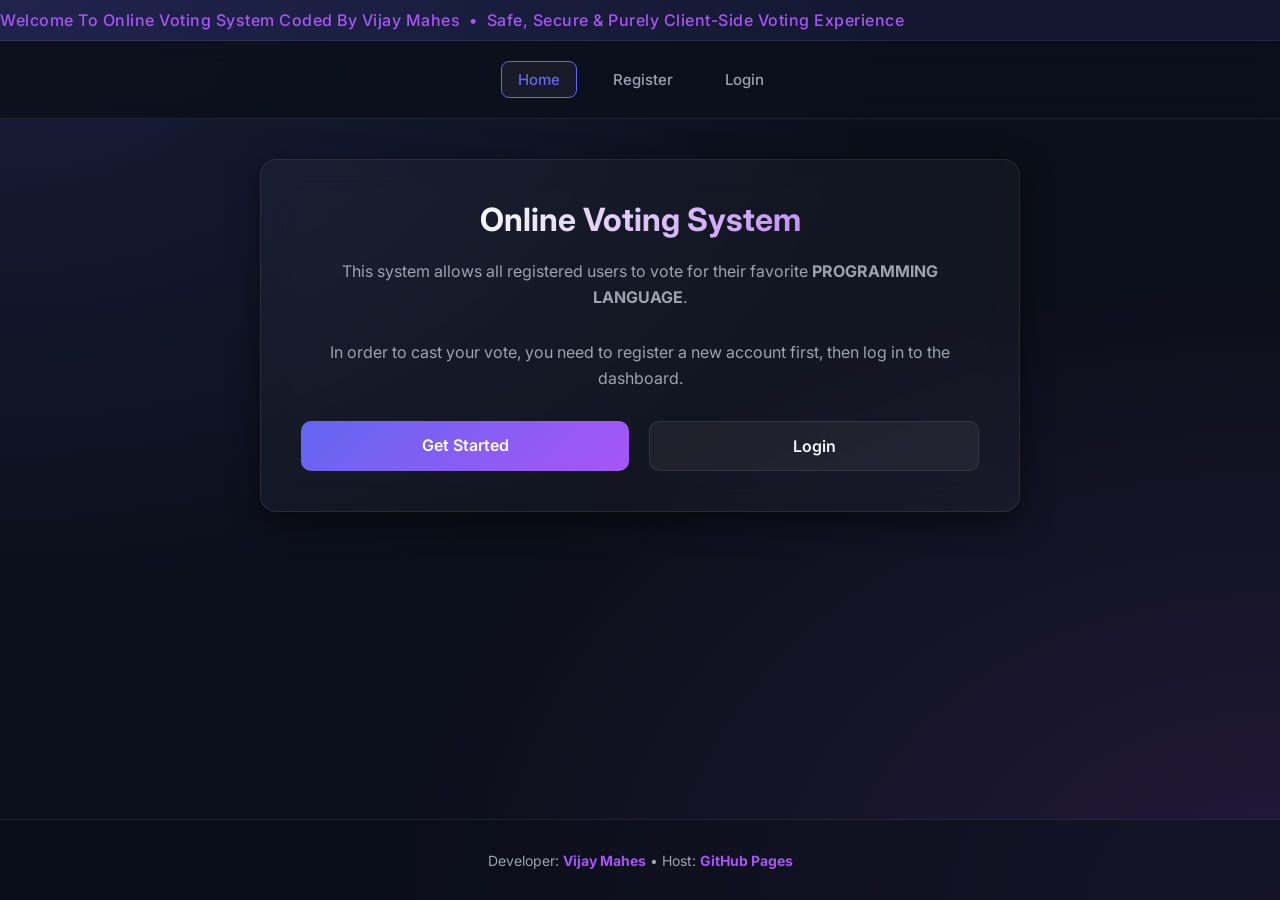
<file: index.html>
<!DOCTYPE html>
<html lang="en">
<head>
    <meta charset="UTF-8">
    <meta name="viewport" content="width=device-width, initial-scale=1.0">
    <title>Online Voting System</title>
    <link rel="stylesheet" href="style.css">
    <script src="auth.js"></script>
    <script>
        // If already logged in, redirect to voter page
        requireNoAuth();
    </script>
</head>
<body>
    <div class="container">
        <div class="card">
            <h1>Online Voting System</h1>
            <p>This system allows all registered users to vote for their favorite <strong>PROGRAMMING LANGUAGE</strong>.</p>
            <p>In order to cast your vote, you need to register a new account first, then log in to the dashboard.</p>
            <div style="display: flex; gap: 20px; justify-content: center; margin-top: 20px;">
                <a href="register.html" class="btn" style="flex: 1;">Get Started</a>
                <a href="login.html" class="btn btn-secondary" style="flex: 1;">Login</a>
            </div>
        </div>
    </div>
</body>
</html>
</file>
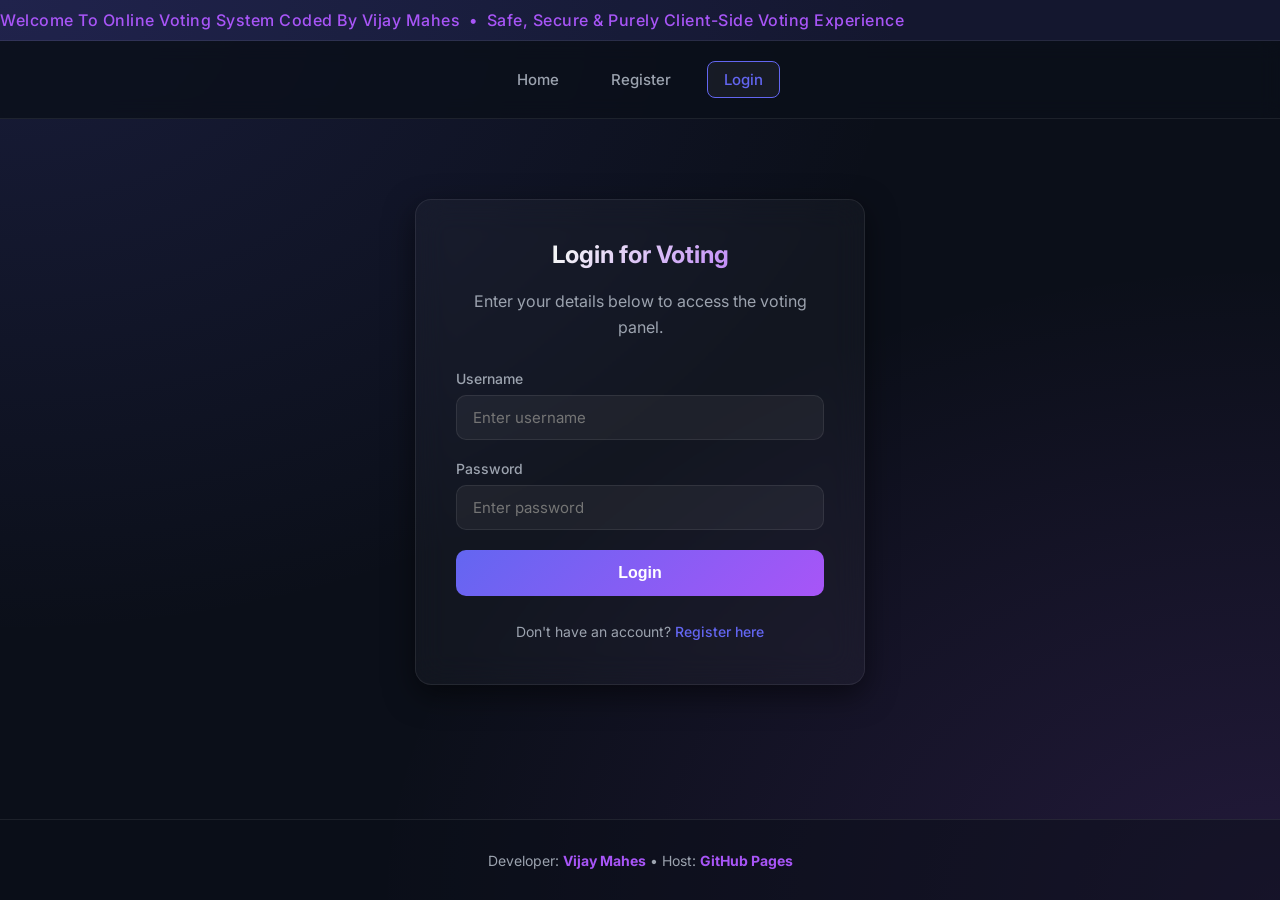
<file: change_pass.html>
<!DOCTYPE html>
<html lang="en">
<head>
    <meta charset="UTF-8">
    <meta name="viewport" content="width=device-width, initial-scale=1.0">
    <title>Change Password - Online Voting System</title>
    <link rel="stylesheet" href="style.css">
    <script src="auth.js"></script>
</head>
<body>
    <div class="container">
        <div class="card" style="max-width: 450px; margin: 40px auto;">
            <h2>Change Password</h2>
            <p>Update your account security credentials.</p>

            <div id="error-alert" class="alert alert-error"></div>
            <div id="success-alert" class="alert alert-success"></div>

            <form id="change-pass-form">
                <div class="form-group">
                    <label for="cpassword">Current Password</label>
                    <input type="password" id="cpassword" required placeholder="Enter current password">
                </div>
                <div class="form-group">
                    <label for="npassword">New Password (min 6 chars)</label>
                    <input type="password" id="npassword" required minlength="6" placeholder="Enter new password">
                </div>
                <div class="form-group">
                    <label for="cnpassword">Confirm New Password</label>
                    <input type="password" id="cnpassword" required placeholder="Confirm new password">
                </div>
                <button type="submit" class="btn">Update Password</button>
            </form>
        </div>
    </div>

    <script>
        const username = requireAuth();

        document.getElementById("change-pass-form").addEventListener("submit", (e) => {
            e.preventDefault();
            const cpassword = document.getElementById("cpassword").value;
            const npassword = document.getElementById("npassword").value;
            const cnpassword = document.getElementById("cnpassword").value;
            const errorAlert = document.getElementById("error-alert");
            const successAlert = document.getElementById("success-alert");

            errorAlert.style.display = "none";
            successAlert.style.display = "none";

            const user = JSON.parse(localStorage.getItem("voter_" + username));

            // Verify current password
            if (user.password !== cpassword) {
                errorAlert.textContent = "Current password is incorrect!";
                errorAlert.style.display = "block";
                return;
            }

            // Verify matches
            if (npassword !== cnpassword) {
                errorAlert.textContent = "New password and confirmation do not match!";
                errorAlert.style.display = "block";
                return;
            }

            // Update password
            user.password = npassword;
            localStorage.setItem("voter_" + username, JSON.stringify(user));

            successAlert.textContent = "Password updated successfully!";
            successAlert.style.display = "block";

            // Reset form
            document.getElementById("change-pass-form").reset();
        });
    </script>
</body>
</html>
</file>
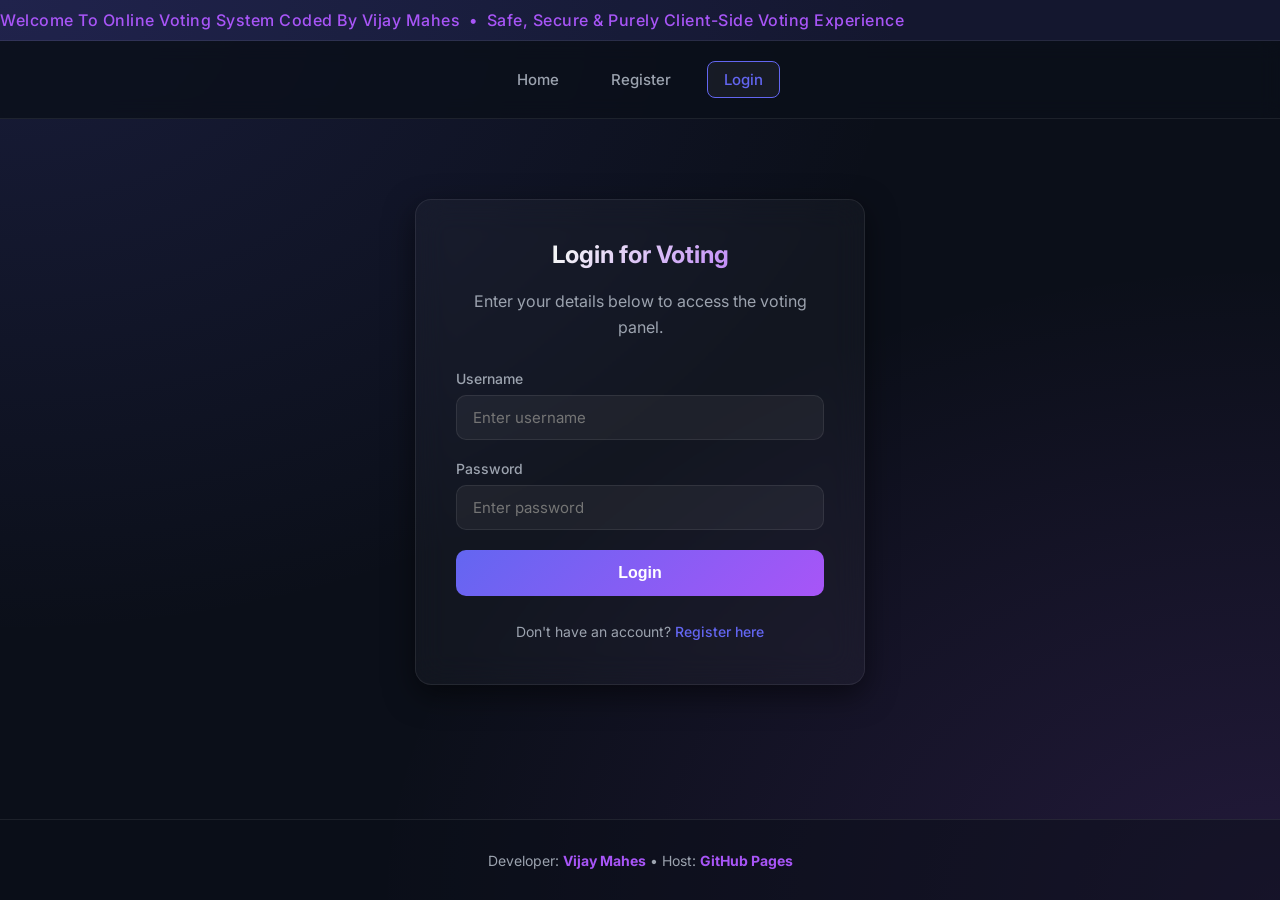
<file: lan_view.html>
<!DOCTYPE html>
<html lang="en">
<head>
    <meta charset="UTF-8">
    <meta name="viewport" content="width=device-width, initial-scale=1.0">
    <title>Voting Results - Online Voting System</title>
    <link rel="stylesheet" href="style.css">
    <script src="auth.js"></script>
</head>
<body>
    <div class="container">
        <div class="card">
            <h2>Voting Results So Far</h2>
            <p>Below are the current vote counts for each programming language.</p>

            <table>
                <thead>
                    <tr>
                        <th style="width: 10%;">ID</th>
                        <th style="width: 25%;">Language</th>
                        <th style="width: 50%;">About</th>
                        <th style="width: 15%; text-align: center;">Votes</th>
                    </tr>
                </thead>
                <tbody id="results-table-body">
                    <!-- Loaded dynamically via JavaScript -->
                </tbody>
            </table>
        </div>
    </div>

    <script>
        requireAuth();

        document.addEventListener("DOMContentLoaded", () => {
            const languages = JSON.parse(localStorage.getItem("languages")) || [];
            const tableBody = document.getElementById("results-table-body");

            if (languages.length === 0) {
                tableBody.innerHTML = `<tr><td colspan="4" style="text-align: center; color: var(--error);">No results found</td></tr>`;
                return;
            }

            languages.forEach(lang => {
                const tr = document.createElement("tr");
                tr.innerHTML = `
                    <td>${lang.lan_id}</td>
                    <td style="font-weight: 600; color: var(--accent-color);">${lang.fullname}</td>
                    <td style="color: var(--text-secondary);">${lang.about}</td>
                    <td style="text-align: center; font-weight: 700; color: var(--success);">${lang.votecount}</td>
                `;
                tableBody.appendChild(tr);
            });
        });
    </script>
</body>
</html>
</file>
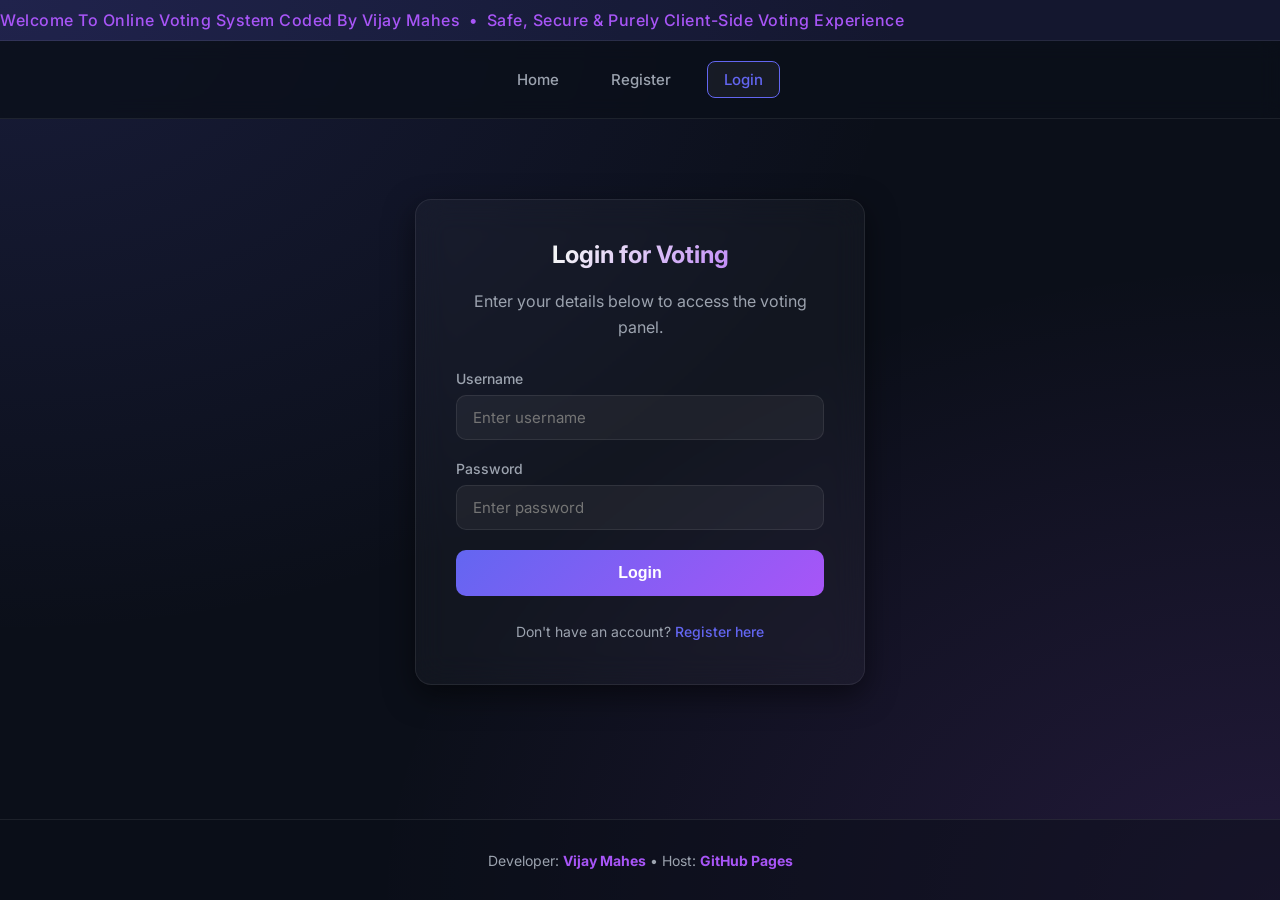
<file: login.html>
<!DOCTYPE html>
<html lang="en">
<head>
    <meta charset="UTF-8">
    <meta name="viewport" content="width=device-width, initial-scale=1.0">
    <title>Login - Online Voting System</title>
    <link rel="stylesheet" href="style.css">
    <script src="auth.js"></script>
    <script>
        requireNoAuth();
    </script>
</head>
<body>
    <div class="container">
        <div class="card" style="max-width: 450px; margin: 40px auto;">
            <h2>Login for Voting</h2>
            <p>Enter your details below to access the voting panel.</p>
            
            <div id="error-alert" class="alert alert-error"></div>

            <form id="login-form">
                <div class="form-group">
                    <label for="username">Username</label>
                    <input type="text" id="username" required placeholder="Enter username">
                </div>
                <div class="form-group">
                    <label for="password">Password</label>
                    <input type="password" id="password" required placeholder="Enter password">
                </div>
                <button type="submit" class="btn">Login</button>
            </form>
            <p style="margin-top: 25px; font-size: 14px; margin-bottom: 0;">
                Don't have an account? <a href="register.html" style="color: var(--primary-color); text-decoration: none; font-weight: 500;">Register here</a>
            </p>
        </div>
    </div>

    <script>
        document.getElementById("login-form").addEventListener("submit", (e) => {
            e.preventDefault();
            const username = document.getElementById("username").value.trim();
            const password = document.getElementById("password").value;
            const errorAlert = document.getElementById("error-alert");

            errorAlert.style.display = "none";

            // Verify user in localStorage
            const userStr = localStorage.getItem("voter_" + username);
            if (!userStr) {
                errorAlert.textContent = "Invalid username or password!";
                errorAlert.style.display = "block";
                return;
            }

            const user = JSON.parse(userStr);
            if (user.password !== password) {
                errorAlert.textContent = "Invalid username or password!";
                errorAlert.style.display = "block";
                return;
            }

            // Set session
            localStorage.setItem("currentUser", username);
            window.location.href = "voter.html";
        });
    </script>
</body>
</html>
</file>
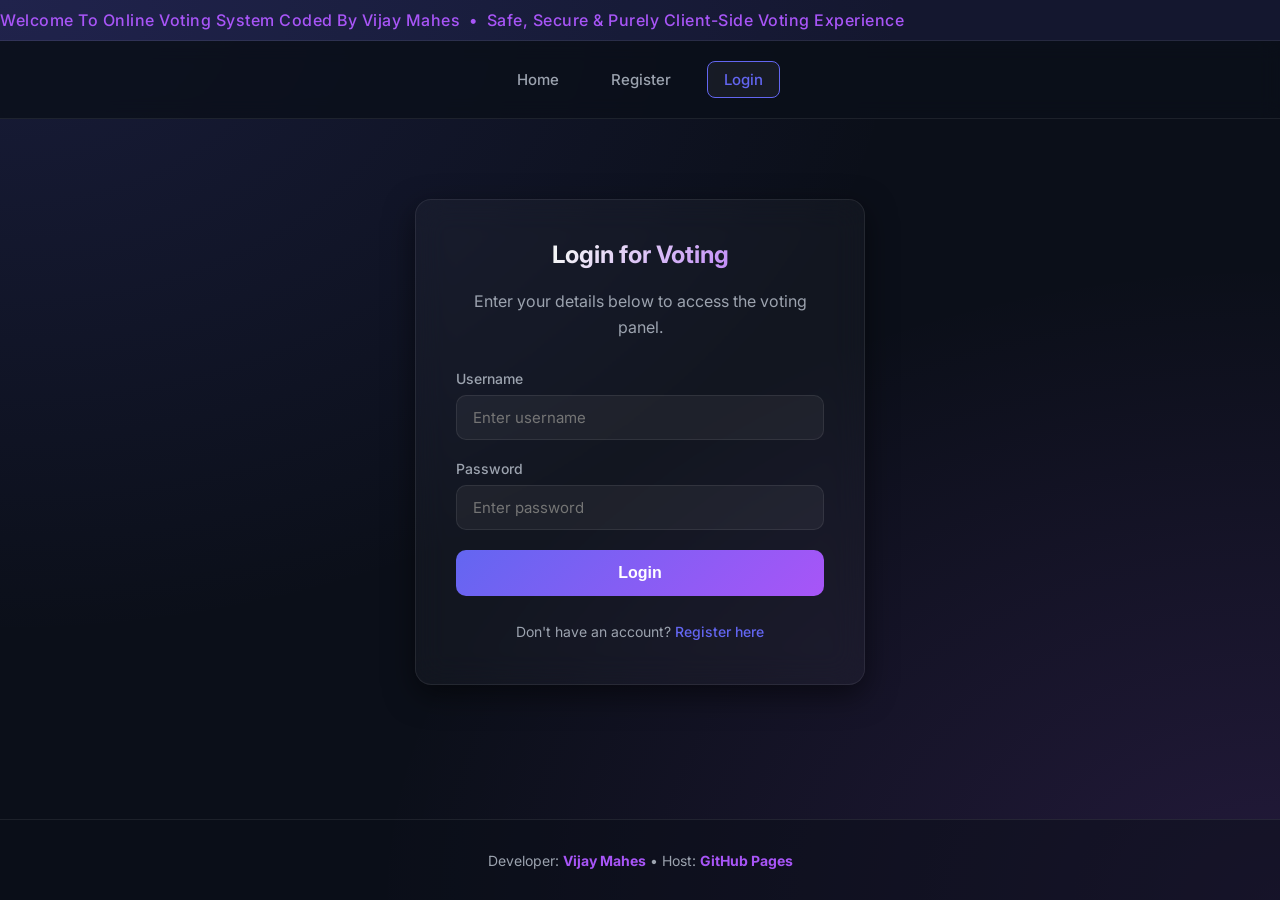
<file: profile.html>
<!DOCTYPE html>
<html lang="en">
<head>
    <meta charset="UTF-8">
    <meta name="viewport" content="width=device-width, initial-scale=1.0">
    <title>Profile - Online Voting System</title>
    <link rel="stylesheet" href="style.css">
    <script src="auth.js"></script>
</head>
<body>
    <div class="container">
        <div class="card" style="max-width: 500px; margin: 40px auto;">
            <h2>Voter Profile</h2>
            <p>Here are your voter registration details and status.</p>

            <div style="background: rgba(255, 255, 255, 0.02); border: 1px solid var(--card-border); border-radius: 12px; padding: 25px; text-align: left; margin-bottom: 30px;">
                <div style="display: flex; justify-content: space-between; margin-bottom: 15px; border-bottom: 1px solid rgba(255, 255, 255, 0.05); padding-bottom: 10px;">
                    <span style="color: var(--text-secondary);">Full Name</span>
                    <span id="fullname-display" style="font-weight: 600;"></span>
                </div>
                <div style="display: flex; justify-content: space-between; margin-bottom: 15px; border-bottom: 1px solid rgba(255, 255, 255, 0.05); padding-bottom: 10px;">
                    <span style="color: var(--text-secondary);">Username</span>
                    <span id="username-display" style="font-weight: 600; color: var(--accent-color);"></span>
                </div>
                <div style="display: flex; justify-content: space-between; align-items: center; padding-top: 5px;">
                    <span style="color: var(--text-secondary);">Status</span>
                    <span id="status-badge" style="font-size: 13px; font-weight: 600; padding: 4px 10px; border-radius: 6px;"></span>
                </div>
            </div>

            <div id="voted-language-section" style="display: none; padding: 18px; border-radius: 10px; background: rgba(16, 185, 129, 0.05); border: 1px solid rgba(16, 185, 129, 0.1); color: var(--success); font-weight: 500; font-size: 15px; margin-bottom: 25px;">
                You have voted for: <span id="voted-language" style="font-weight: 700;"></span>
            </div>

            <div id="no-vote-section" style="display: none; padding: 18px; border-radius: 10px; background: rgba(239, 68, 68, 0.05); border: 1px solid rgba(239, 68, 68, 0.1); color: var(--error); font-weight: 500; font-size: 15px; margin-bottom: 25px;">
                You have not voted yet. <a href="voter.html" style="color: var(--primary-color); text-decoration: underline; font-weight: 600;">Submit your vote here!</a>
            </div>
        </div>
    </div>

    <script>
        const username = requireAuth();

        document.addEventListener("DOMContentLoaded", () => {
            const user = JSON.parse(localStorage.getItem("voter_" + username));

            document.getElementById("fullname-display").textContent = `${user.firstname} ${user.lastname}`;
            document.getElementById("username-display").textContent = user.username;

            const badge = document.getElementById("status-badge");
            if (user.status === "VOTED") {
                badge.textContent = "VOTED";
                badge.style.background = "rgba(16, 185, 129, 0.1)";
                badge.style.color = "var(--success)";
                badge.style.border = "1px solid rgba(16, 185, 129, 0.2)";

                document.getElementById("voted-language").textContent = user.voted;
                document.getElementById("voted-language-section").style.display = "block";
            } else {
                badge.textContent = "PENDING";
                badge.style.background = "rgba(239, 68, 68, 0.1)";
                badge.style.color = "var(--error)";
                badge.style.border = "1px solid rgba(239, 68, 68, 0.2)";

                document.getElementById("no-vote-section").style.display = "block";
            }
        });
    </script>
</body>
</html>
</file>
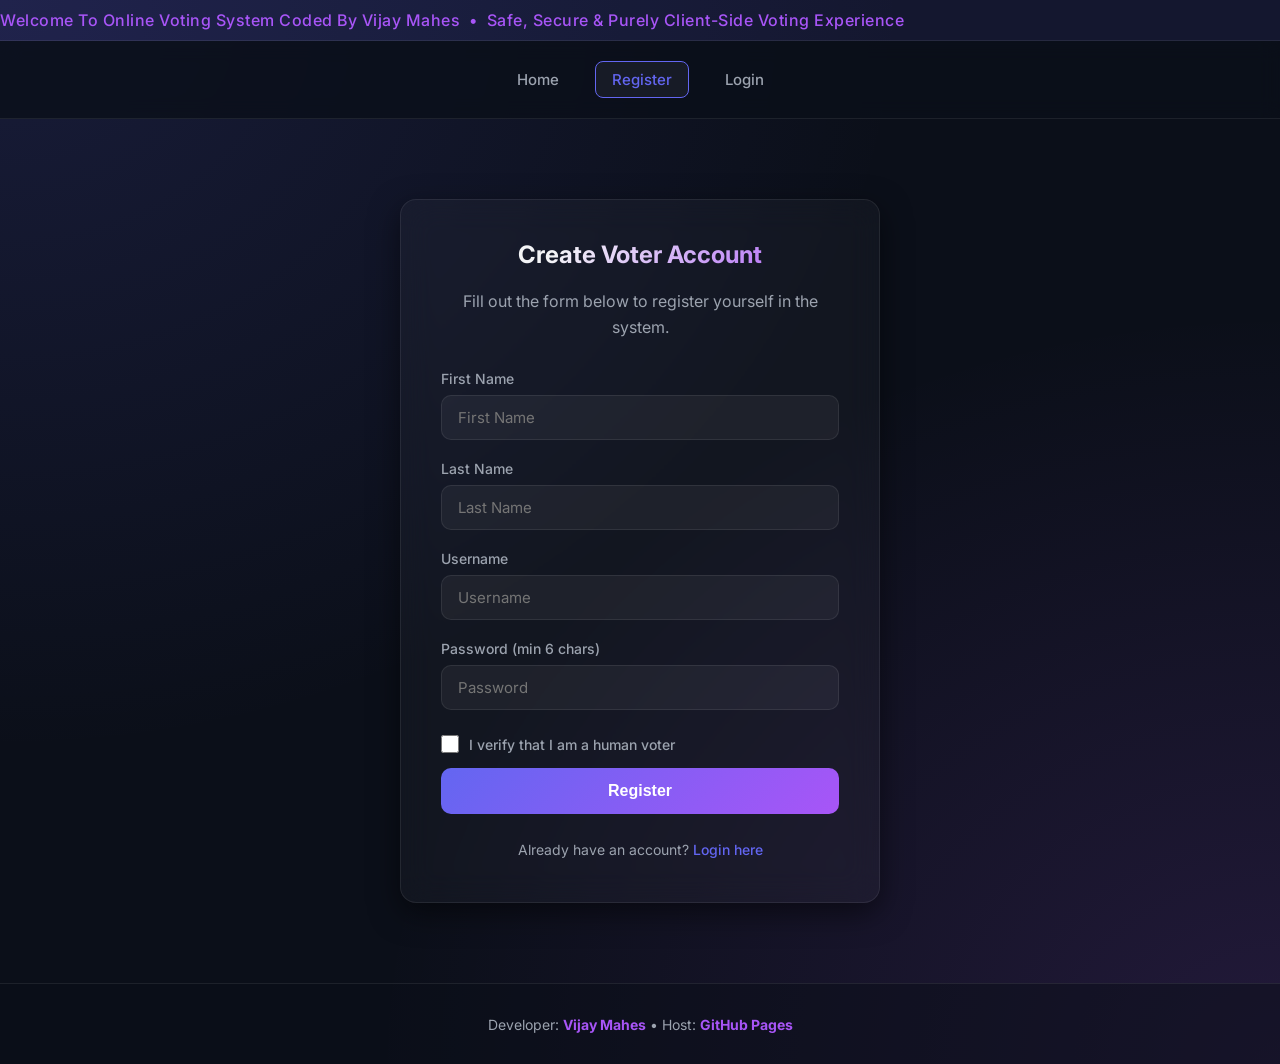
<file: register.html>
<!DOCTYPE html>
<html lang="en">
<head>
    <meta charset="UTF-8">
    <meta name="viewport" content="width=device-width, initial-scale=1.0">
    <title>Register - Online Voting System</title>
    <link rel="stylesheet" href="style.css">
    <script src="auth.js"></script>
    <script>
        requireNoAuth();
    </script>
</head>
<body>
    <div class="container">
        <div class="card" style="max-width: 480px; margin: 40px auto;">
            <h2>Create Voter Account</h2>
            <p>Fill out the form below to register yourself in the system.</p>

            <div id="error-alert" class="alert alert-error"></div>
            <div id="success-alert" class="alert alert-success"></div>

            <form id="register-form">
                <div class="form-group">
                    <label for="firstname">First Name</label>
                    <input type="text" id="firstname" required minlength="2" placeholder="First Name">
                </div>
                <div class="form-group">
                    <label for="lastname">Last Name</label>
                    <input type="text" id="lastname" required minlength="1" placeholder="Last Name">
                </div>
                <div class="form-group">
                    <label for="username">Username</label>
                    <input type="text" id="username" required minlength="3" placeholder="Username">
                </div>
                <div class="form-group">
                    <label for="password">Password (min 6 chars)</label>
                    <input type="password" id="password" required minlength="6" placeholder="Password">
                </div>
                <div class="form-group" style="display: flex; align-items: center; gap: 10px; margin: 25px 0 15px 0;">
                    <input type="checkbox" id="captcha-mock" required style="width: 18px; height: 18px; accent-color: var(--primary-color);">
                    <label for="captcha-mock" style="margin-bottom: 0; cursor: pointer;">I verify that I am a human voter</label>
                </div>
                <button type="submit" class="btn">Register</button>
            </form>
            <p style="margin-top: 25px; font-size: 14px; margin-bottom: 0;">
                Already have an account? <a href="login.html" style="color: var(--primary-color); text-decoration: none; font-weight: 500;">Login here</a>
            </p>
        </div>
    </div>

    <script>
        document.getElementById("register-form").addEventListener("submit", (e) => {
            e.preventDefault();
            const firstname = document.getElementById("firstname").value.trim();
            const lastname = document.getElementById("lastname").value.trim();
            const username = document.getElementById("username").value.trim();
            const password = document.getElementById("password").value;
            const errorAlert = document.getElementById("error-alert");
            const successAlert = document.getElementById("success-alert");

            errorAlert.style.display = "none";
            successAlert.style.display = "none";

            // Check if username is already taken
            if (localStorage.getItem("voter_" + username)) {
                errorAlert.textContent = "Username already exists! Choose another.";
                errorAlert.style.display = "block";
                return;
            }

            // Create user object
            const newUser = {
                firstname: firstname,
                lastname: lastname,
                username: username,
                password: password,
                status: "NOTVOTED",
                voted: null
            };

            // Save in localStorage
            localStorage.setItem("voter_" + username, JSON.stringify(newUser));

            successAlert.textContent = "Registration successful! Redirecting to login...";
            successAlert.style.display = "block";

            setTimeout(() => {
                window.location.href = "login.html";
            }, 1800);
        });
    </script>
</body>
</html>
</file>
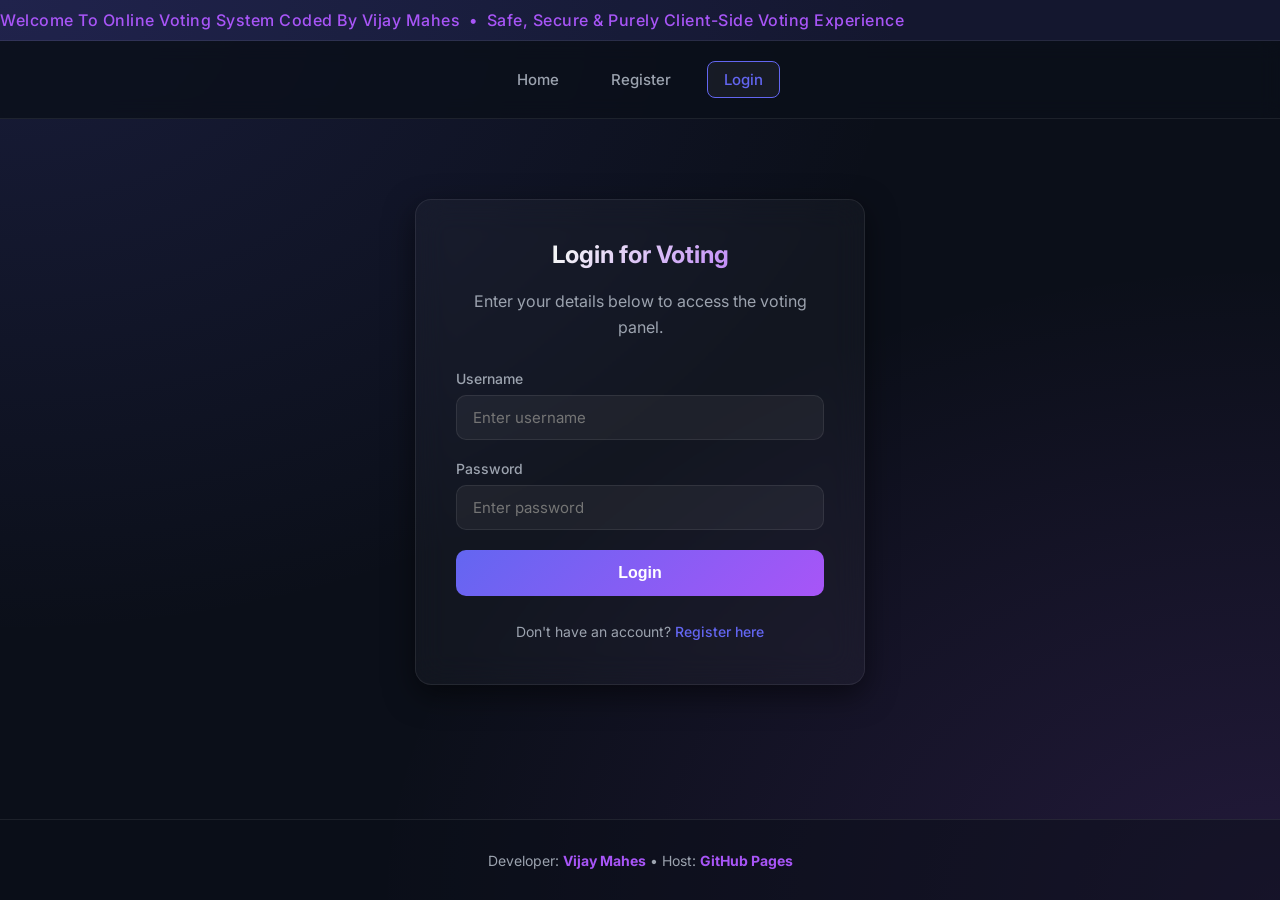
<file: voter.html>
<!DOCTYPE html>
<html lang="en">
<head>
    <meta charset="UTF-8">
    <meta name="viewport" content="width=device-width, initial-scale=1.0">
    <title>Make a Vote - Online Voting System</title>
    <link rel="stylesheet" href="style.css">
    <script src="auth.js"></script>
</head>
<body>
    <div class="container">
        <div class="card">
            <h4 style="text-align: left; color: var(--text-secondary); font-weight: 500; font-size: 15px; margin-bottom: 5px;">
                Welcome, <span id="user-display" style="color: var(--primary-color); font-weight: 600;"></span>
            </h4>
            <h2 style="text-align: left; margin-bottom: 25px;">Cast Your Vote</h2>
            
            <div id="error-alert" class="alert alert-error"></div>
            <div id="success-alert" class="alert alert-success"></div>

            <form id="vote-form">
                <p style="text-align: left; margin-bottom: 15px;">What is your favorite programming language?</p>
                <div class="radio-group" id="options-container">
                    <!-- Loaded dynamically via JavaScript to keep database synchronized -->
                </div>
                <button type="submit" class="btn" id="vote-btn" style="margin-top: 15px;">Submit Vote</button>
            </form>
        </div>
    </div>

    <script>
        const username = requireAuth();

        document.addEventListener("DOMContentLoaded", () => {
            document.getElementById("user-display").textContent = username;

            const user = JSON.parse(localStorage.getItem("voter_" + username));
            const errorAlert = document.getElementById("error-alert");
            const successAlert = document.getElementById("success-alert");
            const voteBtn = document.getElementById("vote-btn");

            // Retrieve languages list from localStorage
            const languages = JSON.parse(localStorage.getItem("languages"));
            const container = document.getElementById("options-container");

            // Render options
            languages.forEach(lang => {
                const label = document.createElement("label");
                label.className = "radio-card";
                label.innerHTML = `
                    <input type="radio" name="lan" value="${lang.fullname}" ${user.status === 'VOTED' ? 'disabled' : ''}>
                    <span>${lang.fullname}</span>
                `;
                container.appendChild(label);
            });

            // If already voted, disable and alert user
            if (user.status === "VOTED") {
                errorAlert.textContent = "You have already voted! You cannot vote again.";
                errorAlert.style.display = "block";
                voteBtn.disabled = true;
                voteBtn.classList.add("btn-secondary");
                voteBtn.style.cursor = "not-allowed";
            }

            document.getElementById("vote-form").addEventListener("submit", (e) => {
                e.preventDefault();
                
                errorAlert.style.display = "none";
                successAlert.style.display = "none";

                // Re-verify voter record
                const liveUser = JSON.parse(localStorage.getItem("voter_" + username));
                if (liveUser.status === "VOTED") {
                    errorAlert.textContent = "You have already voted! You cannot vote again.";
                    errorAlert.style.display = "block";
                    return;
                }

                // Get selected language
                const selectedRadio = document.querySelector('input[name="lan"]:checked');
                if (!selectedRadio) {
                    errorAlert.textContent = "Please select a language to vote!";
                    errorAlert.style.display = "block";
                    return;
                }

                const selectedLan = selectedRadio.value;

                // Update voter status
                liveUser.status = "VOTED";
                liveUser.voted = selectedLan;
                localStorage.setItem("voter_" + username, JSON.stringify(liveUser));

                // Update language count
                const currentLangs = JSON.parse(localStorage.getItem("languages"));
                const targetLang = currentLangs.find(l => l.fullname === selectedLan);
                if (targetLang) {
                    targetLang.votecount += 1;
                }
                localStorage.setItem("languages", JSON.stringify(currentLangs));

                successAlert.textContent = "Congratulations! Your vote for " + selectedLan + " has been cast successfully.";
                successAlert.style.display = "block";

                // Disable voting inputs
                document.querySelectorAll('input[name="lan"]').forEach(input => input.disabled = true);
                voteBtn.disabled = true;
                voteBtn.classList.add("btn-secondary");
                voteBtn.style.cursor = "not-allowed";

                setTimeout(() => {
                    window.location.href = "lan_view.html";
                }, 2000);
            });
        });
    </script>
</body>
</html>
</file>
<file: style.css>
@import url('https://fonts.googleapis.com/css2?family=Inter:wght@300;400;500;600;700&display=swap');

:root {
    --bg-color: #0b0f19;
    --card-bg: rgba(255, 255, 255, 0.03);
    --card-border: rgba(255, 255, 255, 0.08);
    --primary-color: #6366f1;
    --primary-hover: #4f46e5;
    --accent-color: #a855f7;
    --text-primary: #f3f4f6;
    --text-secondary: #9ca3af;
    --success: #10b981;
    --error: #ef4444;
}

* {
    margin: 0;
    padding: 0;
    box-sizing: border-box;
}

body {
    font-family: 'Inter', sans-serif;
    background-color: var(--bg-color);
    color: var(--text-primary);
    min-height: 100vh;
    display: flex;
    flex-direction: column;
    background-image: 
        radial-gradient(at 0% 0%, rgba(99, 102, 241, 0.15) 0px, transparent 50%),
        radial-gradient(at 100% 100%, rgba(168, 85, 247, 0.15) 0px, transparent 50%);
    overflow-x: hidden;
}

/* Header & Marquee Banner */
.ticker-wrap {
    width: 100%;
    background: rgba(99, 102, 241, 0.1);
    border-bottom: 1px solid var(--card-border);
    padding: 10px 0;
    overflow: hidden;
}

.ticker {
    display: inline-block;
    white-space: nowrap;
    animation: marquee 25s linear infinite;
    font-weight: 500;
    color: var(--accent-color);
    letter-spacing: 0.5px;
}

@keyframes marquee {
    0% { transform: translate3d(100%, 0, 0); }
    100% { transform: translate3d(-100%, 0, 0); }
}

/* Navigation */
nav {
    display: flex;
    justify-content: center;
    align-items: center;
    gap: 20px;
    padding: 20px;
    background: rgba(11, 15, 25, 0.8);
    backdrop-filter: blur(10px);
    border-bottom: 1px solid var(--card-border);
    position: sticky;
    top: 0;
    z-index: 100;
}

nav a {
    color: var(--text-secondary);
    text-decoration: none;
    font-weight: 500;
    font-size: 15px;
    padding: 8px 16px;
    border-radius: 8px;
    transition: all 0.3s ease;
}

nav a:hover, nav a.active {
    color: var(--text-primary);
    background: rgba(255, 255, 255, 0.05);
}

nav a.active {
    border: 1px solid var(--primary-color);
    color: var(--primary-color);
}

/* Main Container */
.container {
    flex: 1;
    max-width: 800px;
    width: 100%;
    margin: 40px auto;
    padding: 0 20px;
    animation: fadeIn 0.5s ease-out;
}

@keyframes fadeIn {
    from { opacity: 0; transform: translateY(10px); }
    to { opacity: 0; transform: translateY(0); }
}

/* Premium Card */
.card {
    background: var(--card-bg);
    border: 1px solid var(--card-border);
    border-radius: 16px;
    padding: 40px;
    backdrop-filter: blur(16px);
    box-shadow: 0 10px 30px rgba(0, 0, 0, 0.5);
    text-align: center;
}

h1, h2, h3 {
    margin-bottom: 20px;
    font-weight: 700;
    background: linear-gradient(135deg, var(--text-primary) 30%, var(--accent-color) 100%);
    -webkit-background-clip: text;
    -webkit-text-fill-color: transparent;
}

p {
    color: var(--text-secondary);
    line-height: 1.6;
    margin-bottom: 30px;
}

/* Form Styles */
.form-group {
    margin-bottom: 20px;
    text-align: left;
}

label {
    display: block;
    font-size: 14px;
    color: var(--text-secondary);
    margin-bottom: 8px;
    font-weight: 500;
}

input[type="text"],
input[type="password"] {
    width: 100%;
    padding: 12px 16px;
    border-radius: 10px;
    background: rgba(255, 255, 255, 0.05);
    border: 1px solid var(--card-border);
    color: var(--text-primary);
    font-size: 15px;
    font-family: inherit;
    transition: all 0.3s ease;
}

input[type="text"]:focus,
input[type="password"]:focus {
    outline: none;
    border-color: var(--primary-color);
    box-shadow: 0 0 0 3px rgba(99, 102, 241, 0.2);
}

/* Buttons */
.btn {
    display: inline-block;
    width: 100%;
    padding: 14px;
    border-radius: 10px;
    background: linear-gradient(135deg, var(--primary-color) 0%, var(--accent-color) 100%);
    border: none;
    color: white;
    font-weight: 600;
    font-size: 16px;
    cursor: pointer;
    transition: all 0.3s ease;
    text-decoration: none;
    text-align: center;
}

.btn:hover {
    transform: translateY(-2px);
    box-shadow: 0 5px 15px rgba(99, 102, 241, 0.4);
}

.btn-secondary {
    background: rgba(255, 255, 255, 0.05);
    border: 1px solid var(--card-border);
    color: var(--text-primary);
}

.btn-secondary:hover {
    background: rgba(255, 255, 255, 0.1);
    box-shadow: none;
}

/* Radio Group (Voting Options) */
.radio-group {
    display: flex;
    flex-direction: column;
    gap: 15px;
    margin: 30px 0;
}

.radio-card {
    display: flex;
    align-items: center;
    padding: 16px 20px;
    background: rgba(255, 255, 255, 0.02);
    border: 1px solid var(--card-border);
    border-radius: 12px;
    cursor: pointer;
    transition: all 0.3s ease;
}

.radio-card:hover {
    background: rgba(255, 255, 255, 0.05);
    border-color: var(--primary-color);
}

.radio-card input {
    margin-right: 15px;
    accent-color: var(--primary-color);
    width: 18px;
    height: 18px;
}

.radio-card span {
    font-weight: 500;
    font-size: 16px;
}

/* Tables (Results) */
table {
    width: 100%;
    border-collapse: collapse;
    margin: 30px 0;
    background: rgba(255, 255, 255, 0.01);
    border-radius: 12px;
    overflow: hidden;
    border: 1px solid var(--card-border);
}

th, td {
    padding: 16px 20px;
    text-align: left;
    border-bottom: 1px solid var(--card-border);
}

th {
    background: rgba(99, 102, 241, 0.1);
    font-weight: 600;
    color: var(--primary-color);
}

tr:last-child td {
    border-bottom: none;
}

tr:hover td {
    background: rgba(255, 255, 255, 0.02);
}

/* Alerts */
.alert {
    padding: 14px 20px;
    border-radius: 10px;
    margin-bottom: 25px;
    font-size: 14px;
    font-weight: 500;
    display: none;
}

.alert-error {
    background: rgba(239, 68, 68, 0.1);
    border: 1px solid rgba(239, 68, 68, 0.2);
    color: var(--error);
}

.alert-success {
    background: rgba(16, 185, 129, 0.1);
    border: 1px solid rgba(16, 185, 129, 0.2);
    color: var(--success);
}

/* Footer */
footer {
    padding: 30px 0;
    text-align: center;
    border-top: 1px solid var(--card-border);
    margin-top: auto;
    background: rgba(11, 15, 25, 0.5);
}

footer span {
    color: var(--text-secondary);
    font-size: 14px;
}

footer strong {
    color: var(--accent-color);
}
</file>
